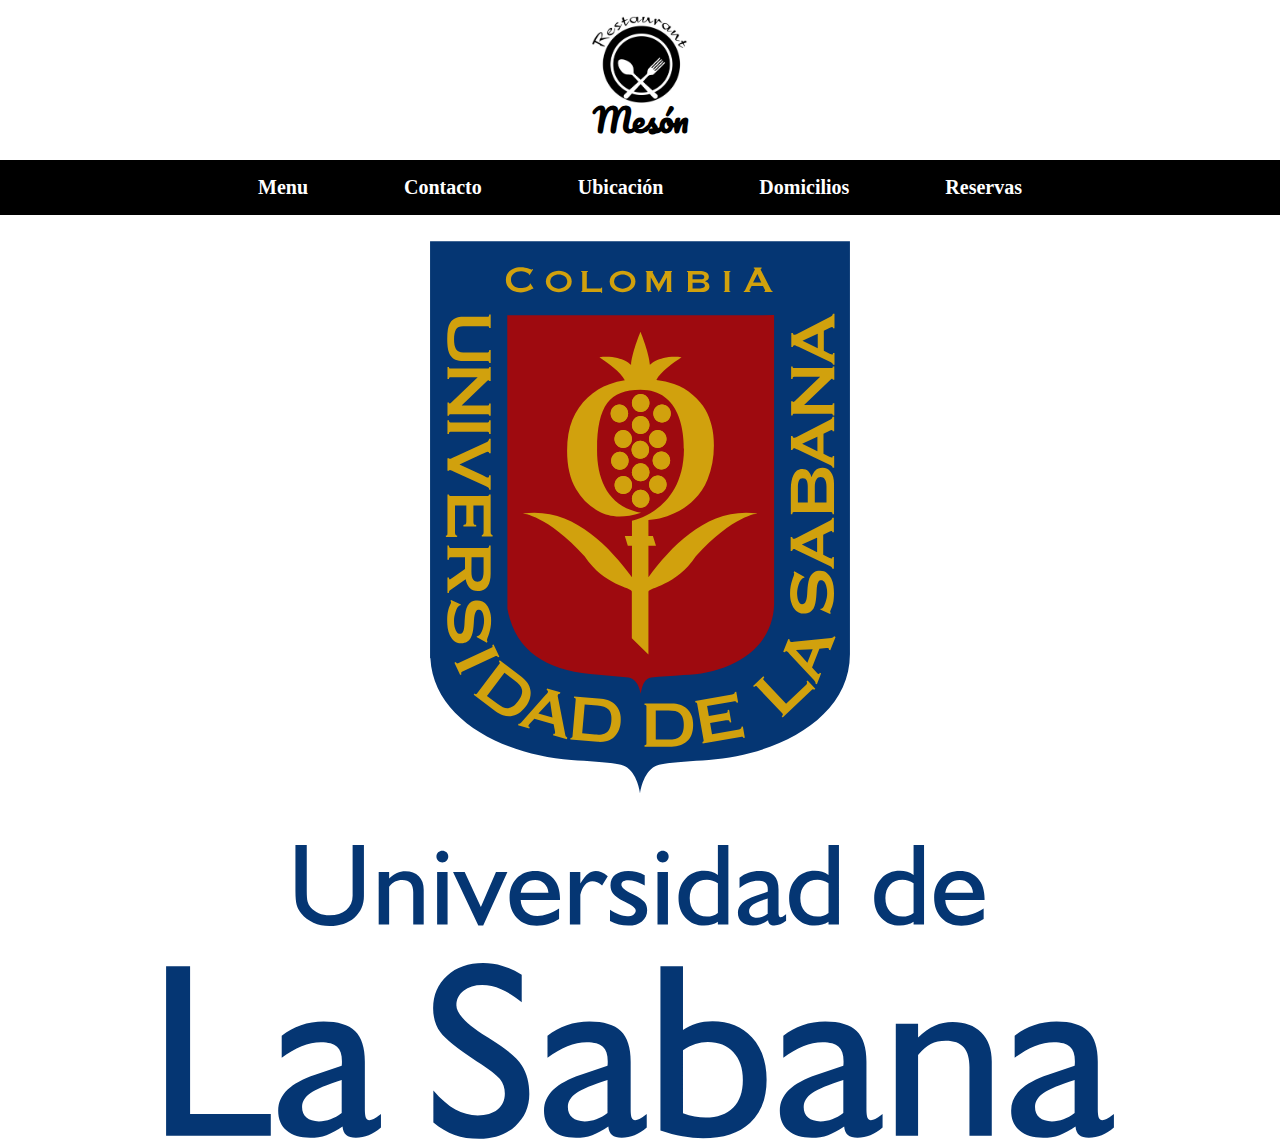
<file: Parcial/index.html>
<!DOCTYPE html>
<html>

<head>
  <meta charset="utf-8">
  <meta name="viewport" content="width=device-width, initial-scale=1">

  <link rel="stylesheet" href="estiloin.css">
  <meta charset="utf-8">
  <meta name="viewport" content="width=device-width, initial-scale=1">
  <link href="https://fonts.googleapis.com/css?family=Pacifico&display=swap" rel="stylesheet">
  <meta charset="utf-8" />
  <title>Mesón-UniSabana</title>


</head>

<body>
  <header>
    <div id="logo">


      <img src="consol.jpg" alt="consol">
      <h1>Mesón</h1>
    </div>
    <nav>
      <ul>
        <li><a href="menu.html">Menu</a></li>
        <li><a href="forcontacto.html">Contacto</a></li>
        <li><a href="ubicacion.html">Ubicación</a></li>
        <li><a href="domicilio.html">Domicilios</a></li>
        <li><a href="#">Reservas</a></li>
      </ul>
    </nav>
  </header>
  <main id="principal">
  </main>
</body>

</html>
</file>
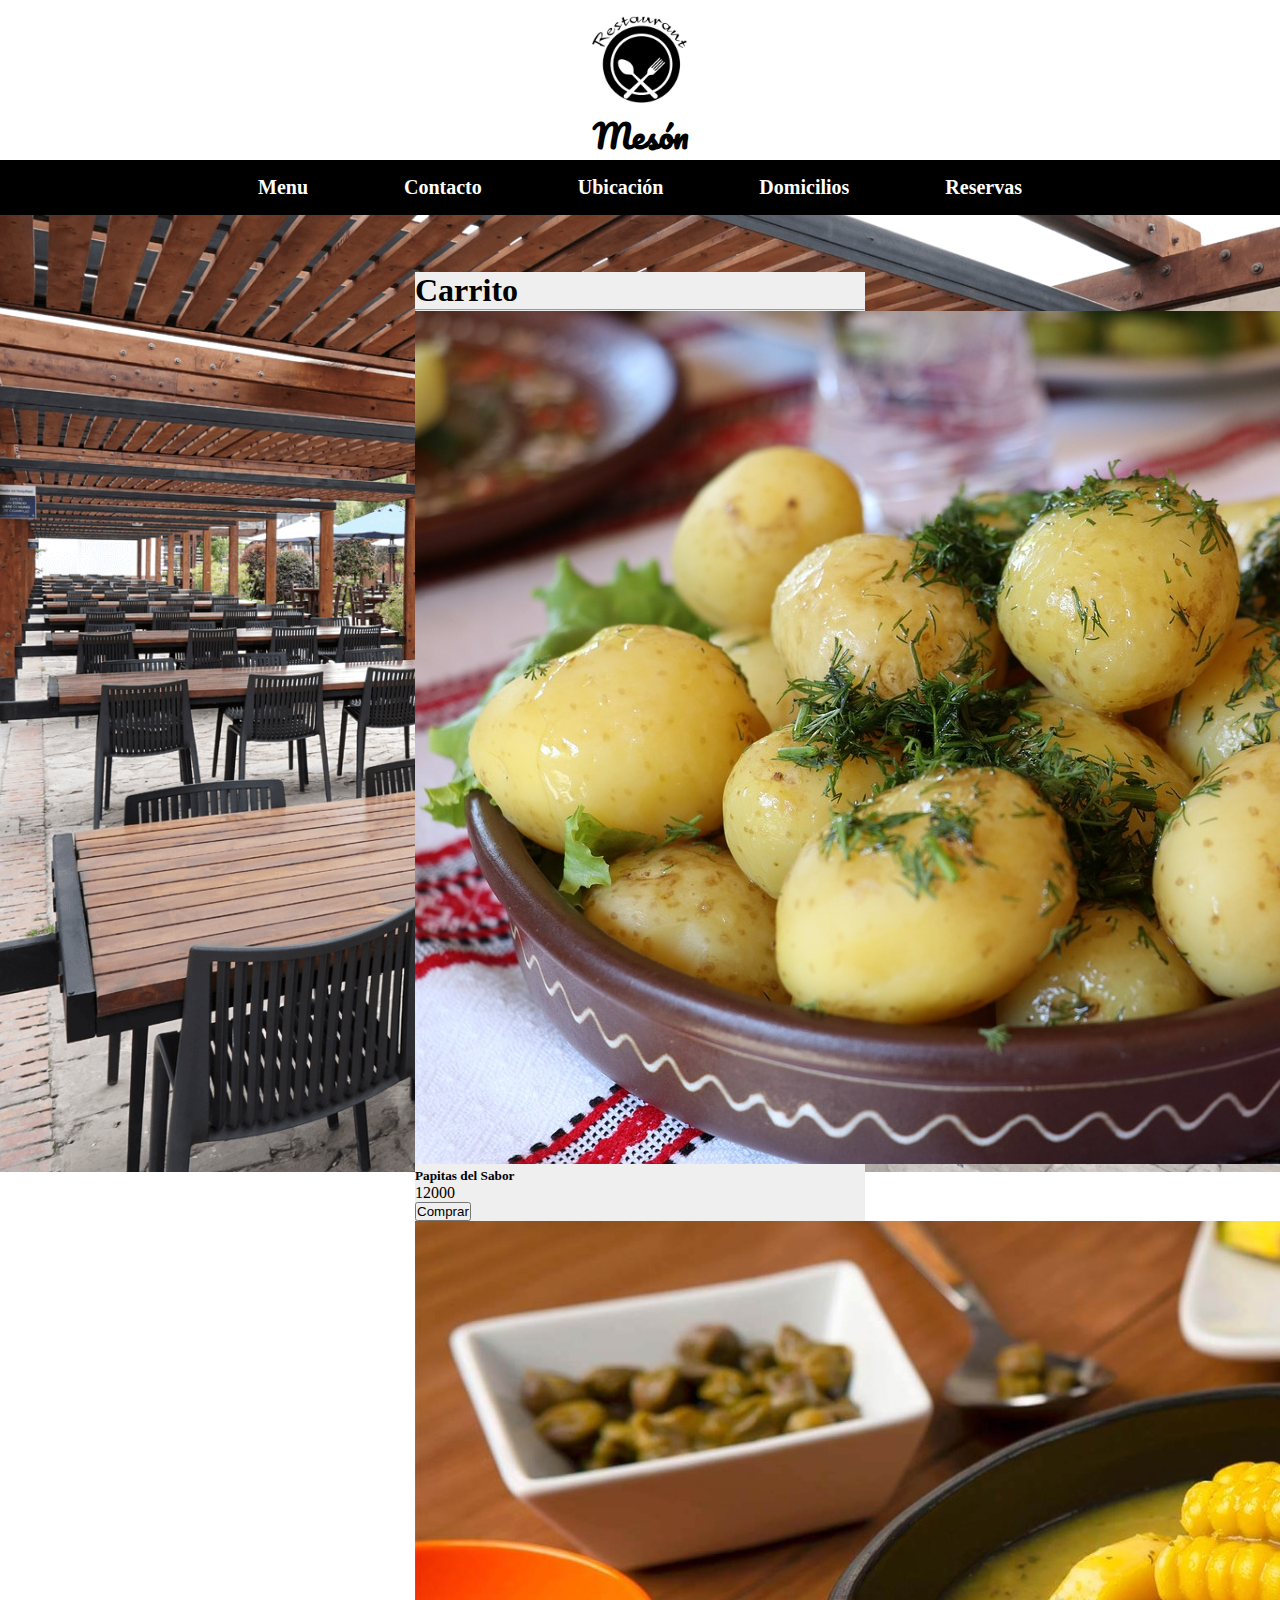
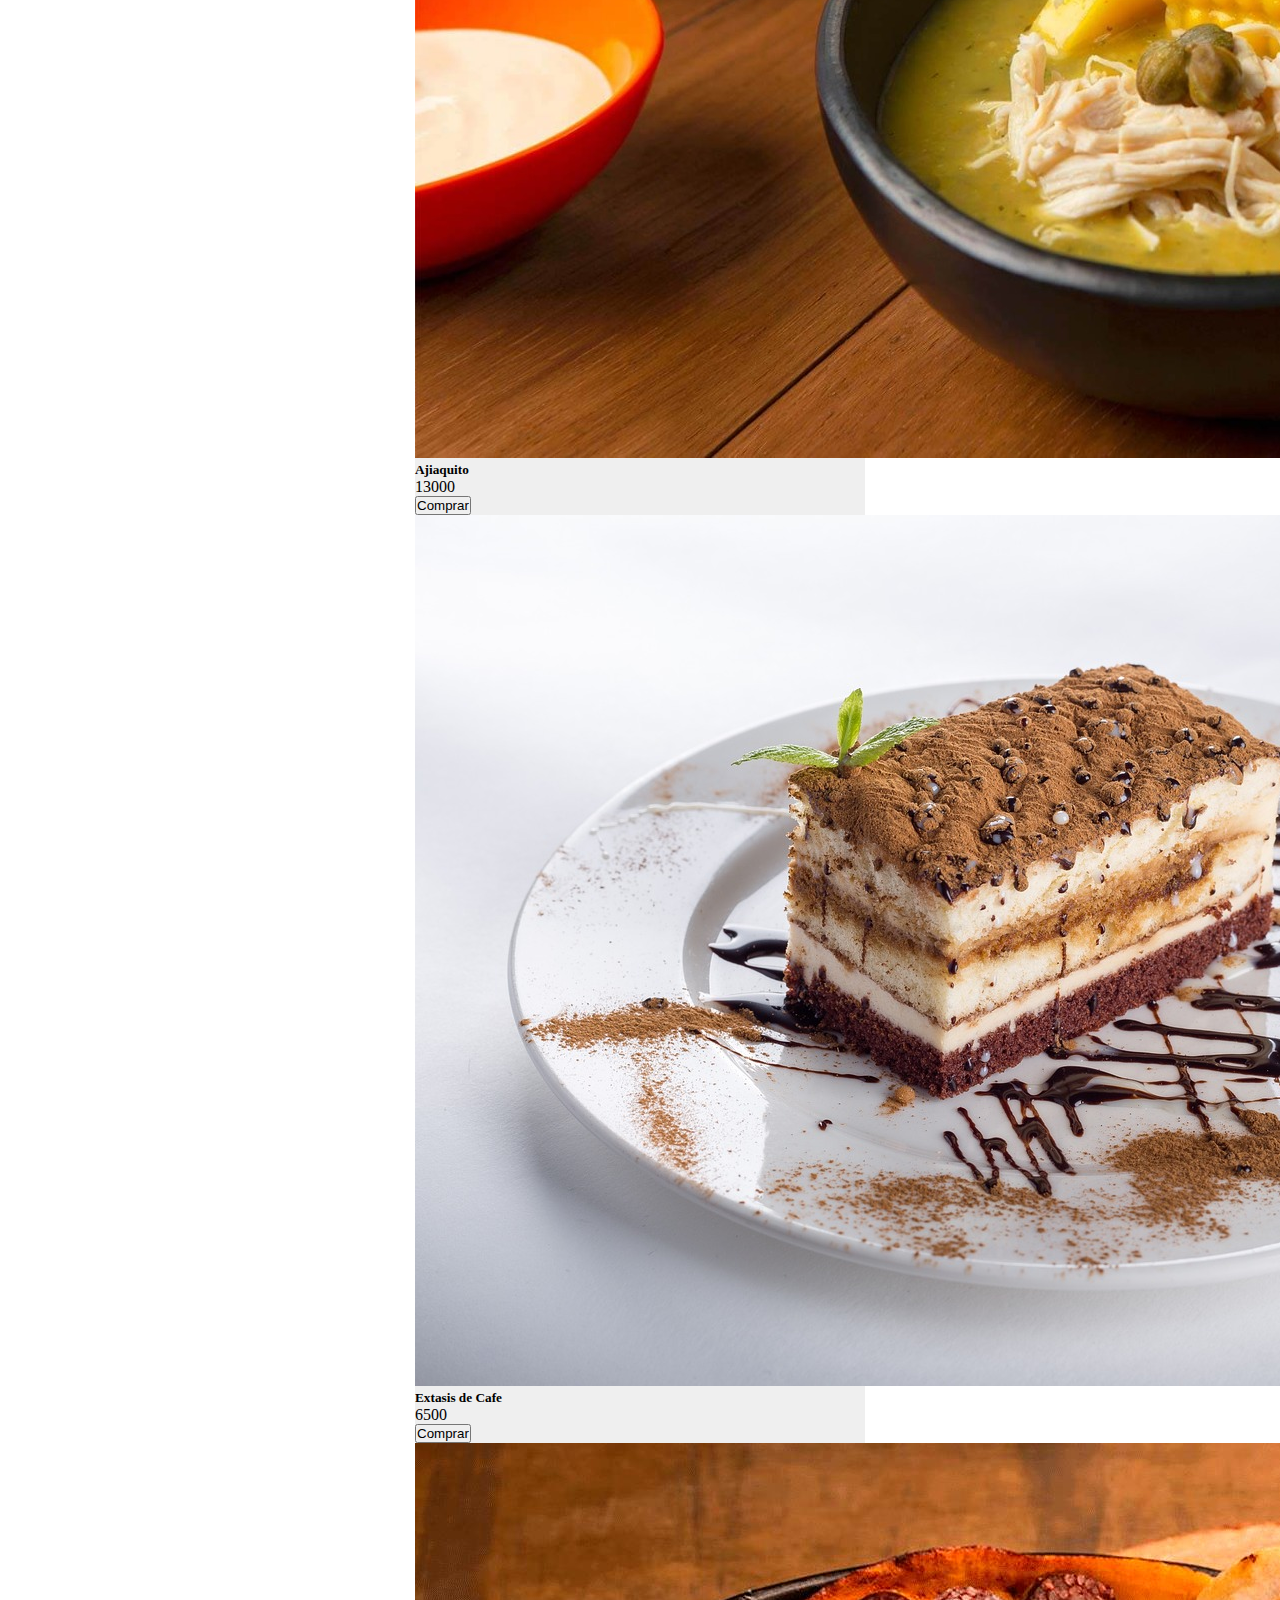
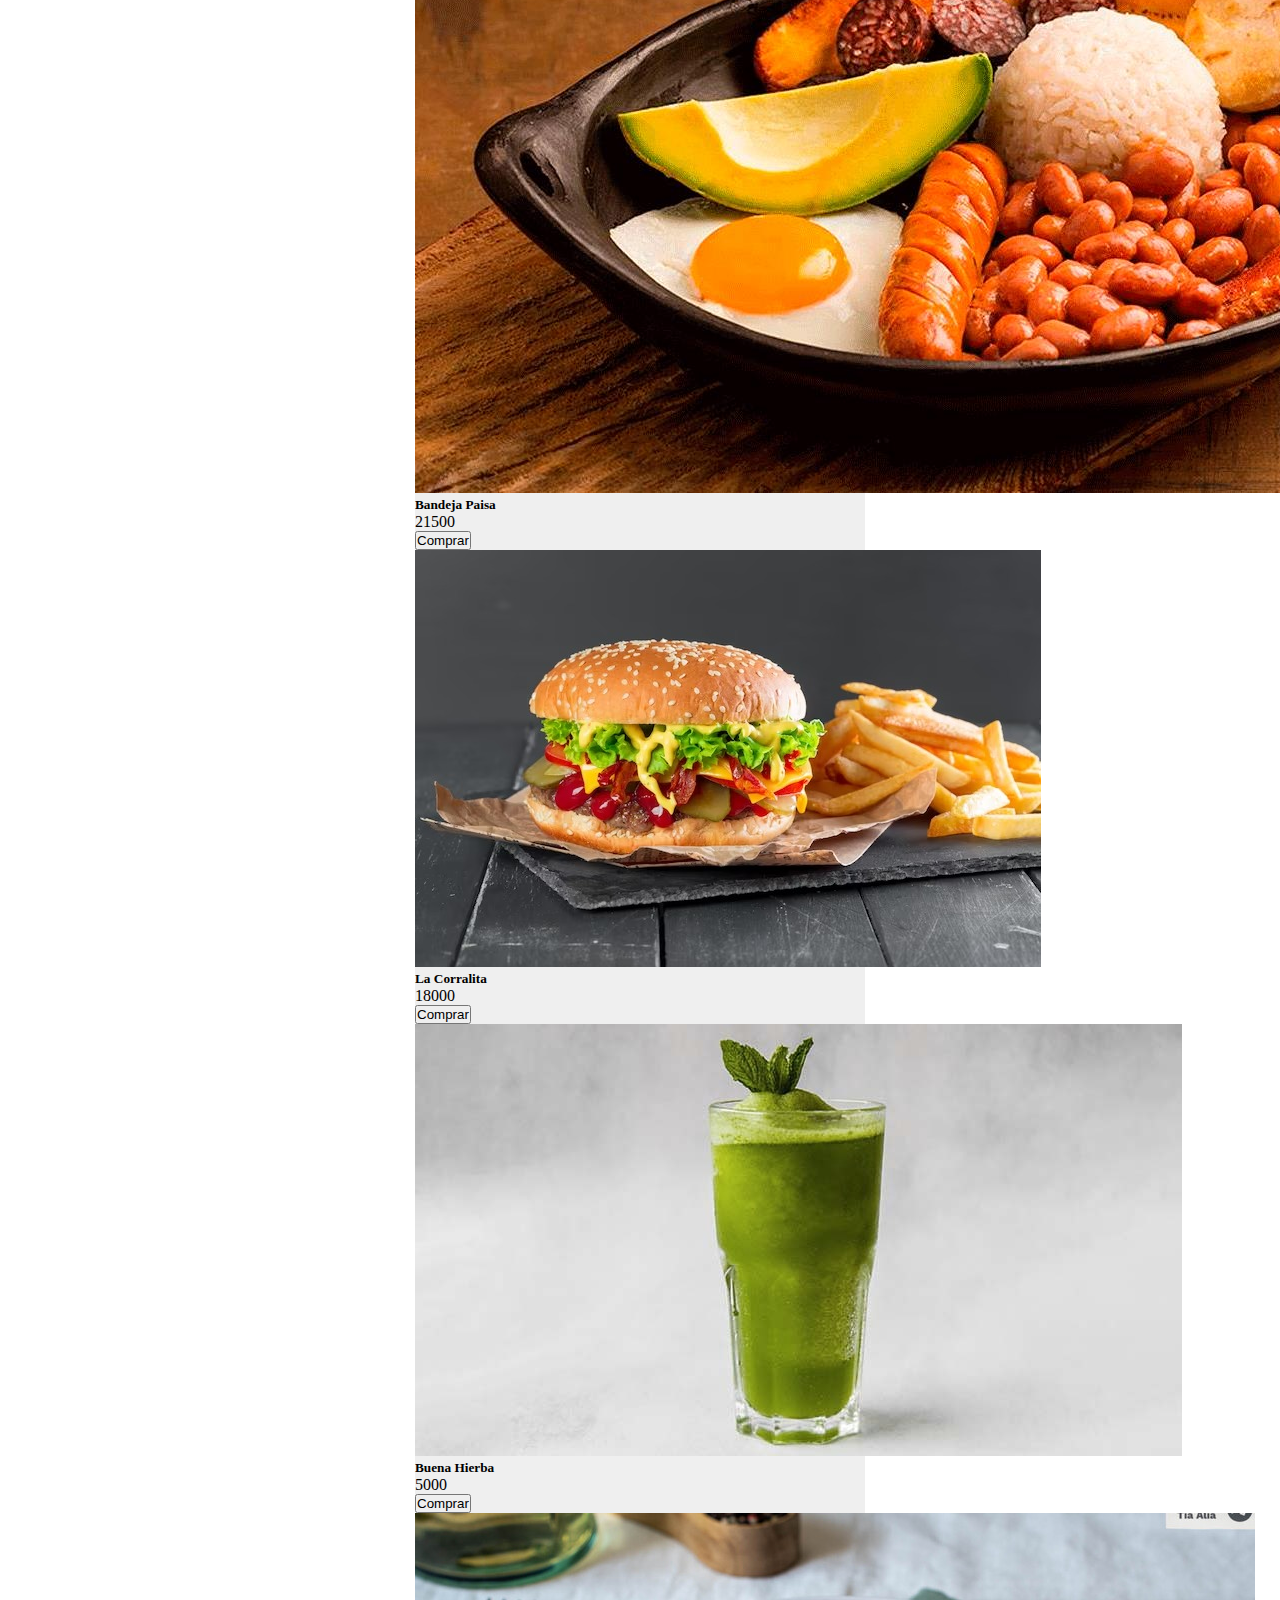
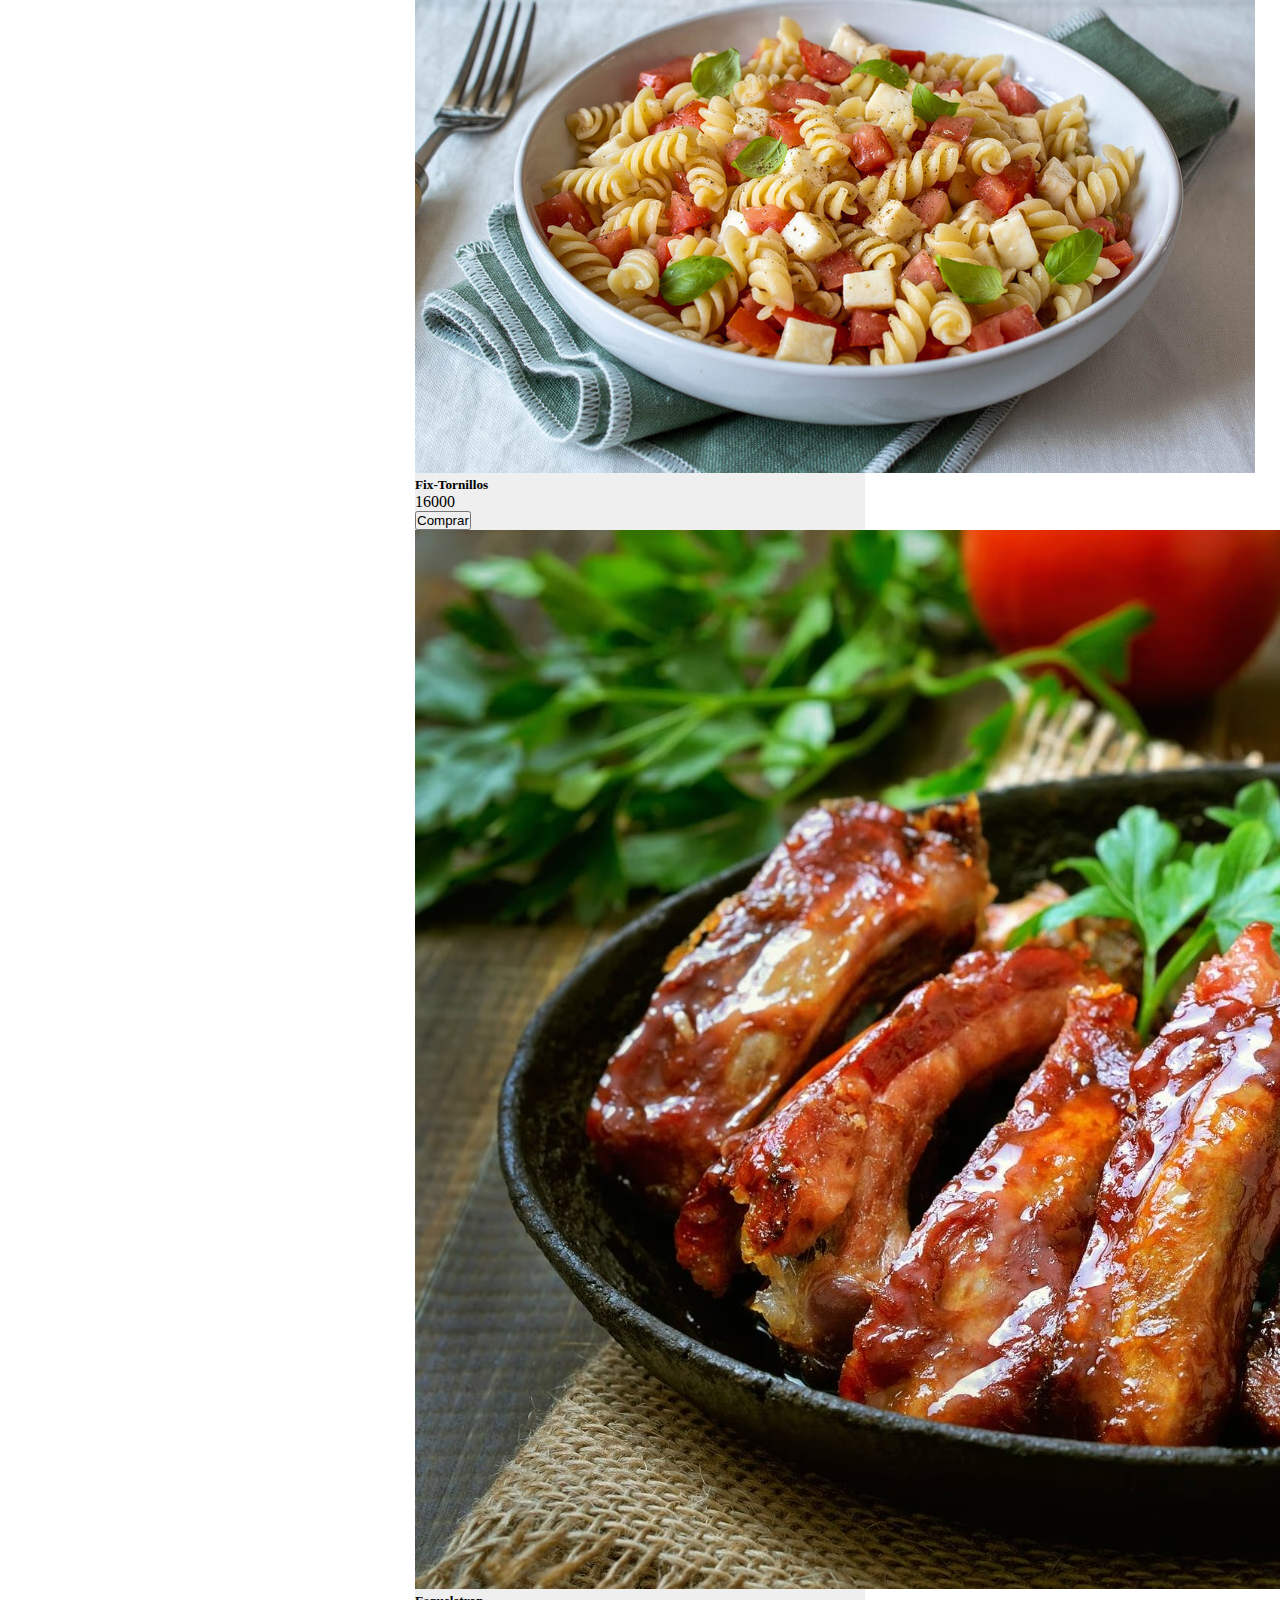
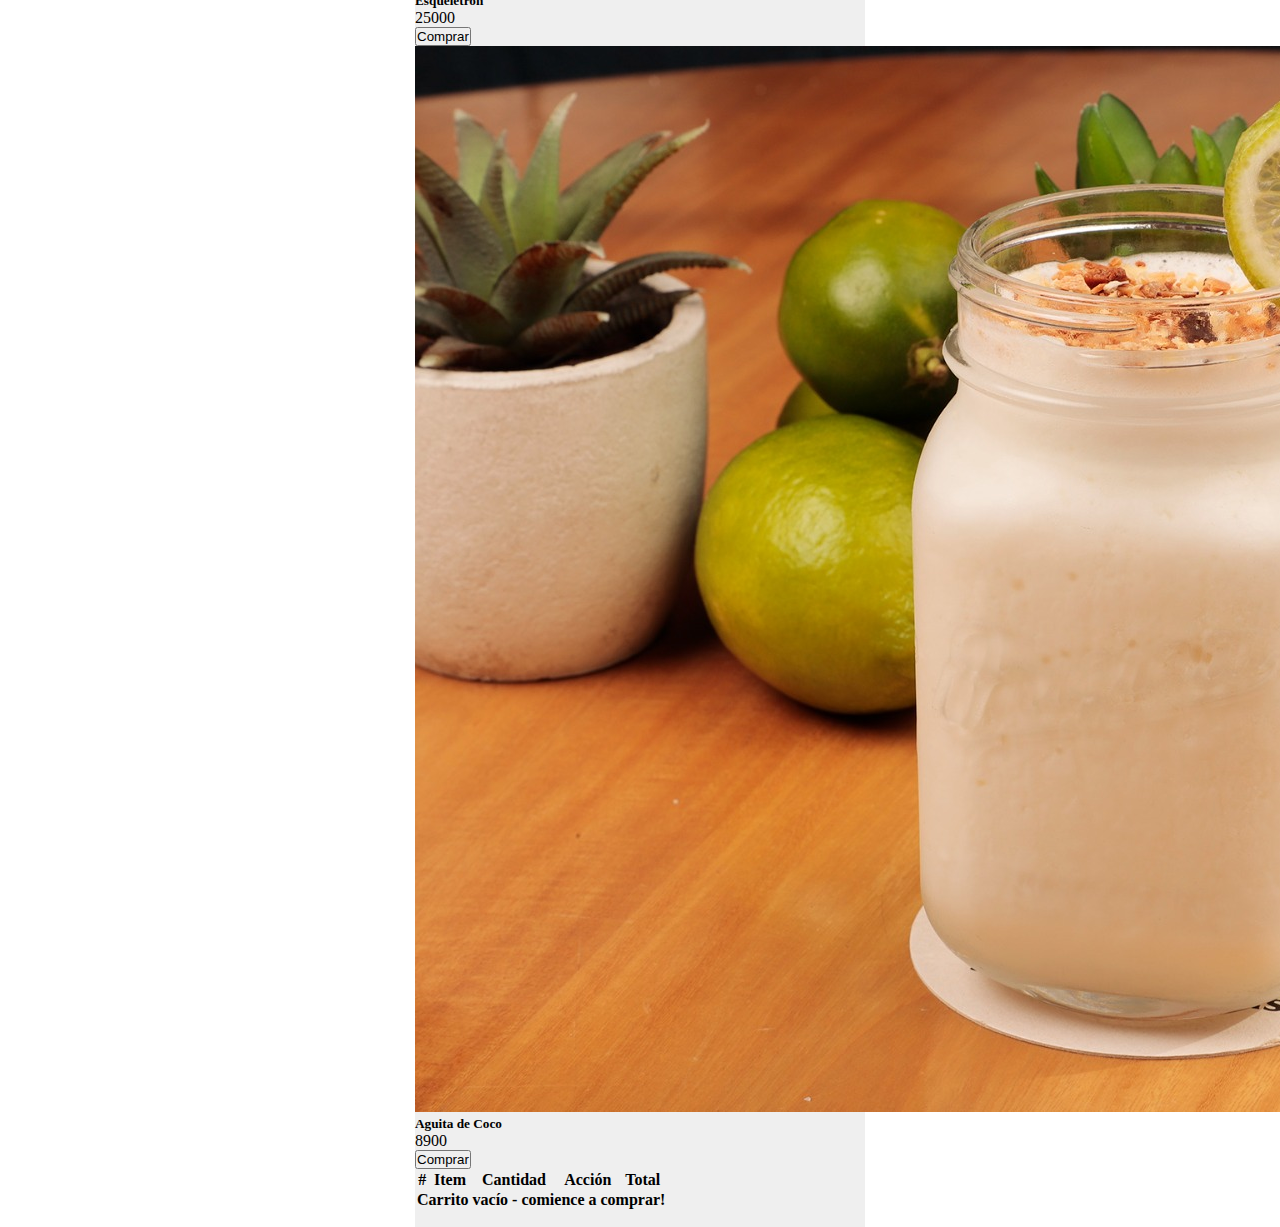
<file: Parcial/domicilio.html>
<!DOCTYPE html>
<html lang="en">

<head>
  <link rel=stylesheet href="estilofo.css">
  <link rel=stylesheet href="domicilio.css">
  <link href="https://fonts.googleapis.com/css?family=Lato:400,900" rel="stylesheet">
  <link href="https://fonts.googleapis.com/css?family=Pacifico&display=swap" rel="stylesheet">
  <link rel="stylesheet" href="estiloin.css">
  <meta name="viewport" content="width=device-width, initial-scale=1.0" charset="UTF-8">
  <link href="https://cdn.jsdelivr.net/npm/bootstrap@5.3.1/dist/css/bootstrap.min.css" rel="stylesheet"
    integrity="sha384-4bw+/aepP/YC94hEpVNVgiZdgIC5+VKNBQNGCHeKRQN+PtmoHDEXuppvnDJzQIu9" crossorigin="anonymous">
  <title>Carrito</title>
</head>

<body>



  <header>
    <a href="index.html">

      <div id="logo">
        <img src="consol.jpg" alt="consol">
        <h1>Mesón</h1>
    </a>
    </div>
    <nav>
      <ul>
        <li><a href="menu.html">Menu</a></li>
        <li><a href="forcontacto.html">Contacto</a></li>
        <li><a href="ubicacion.html">Ubicación</a></li>
        <li><a href="domicilio.html">Domicilios</a></li>
        <li><a href="#">Reservas</a></li>
      </ul>
    </nav>
  </header>
  <main>

    <div class="container">
      <h1>Carrito</h1>
      <hr>
      <table class="table">
        <thead>
          <tr>
            <th scope="col">#</th>
            <th scope="col">Item</th>
            <th scope="col">Cantidad</th>
            <th scope="col">Acción</th>
            <th scope="col">Total</th>
          </tr>
        </thead>
        <tbody id="items"></tbody>
        <tfoot>
          <tr id="footer">
          <th scope="row" colspan="5">Carrito vacío - comience a comprar!</th>
        </tr>

        <div class="row" id="cards"></div>
  </div>

  <template id="template-footer">
    <th scope="row" colspan="2">Total productos</th>
    <td>10</td>
    <td>
      <button class="btn btn-danger btn-sm" id="vaciar-carrito">
        Eliminar todo
      </button>
      <button onclick=carrito() class="btn btn-danger btn-sm" id="enviar-carrito">
        Enviar Carrito
      </button>      </button>
    </td>
    <td class="font-weight-bold">$ <span>5000</span></td>
  </template>
  
  <template id="template-carrito">
    <tr>
      <th scope="row">id</th>
      <td>Café</td>
      <td>1</td>
      <td>
        <button class="btn btn-info btn-sm">
          +
        </button>
        <button class="btn btn-danger btn-sm">
          -
        </button>
      </td>
      <td>$ <span>500</span></td>
    </tr>
  </template>
  
  <template id="template-card">
    <div class="col-12 mb-2 col-md-4">
      <div class="card">
        <img src="" alt="" class="card-img-top">
        <div class="card-body">
          <h5>Titulo</h5>
          <p>precio</p>
          <button class="btn btn-dark">Comprar</button>
        </div>
      </div>
    </div>
  </template>
  
  
</main>
  
  <script src="domi.js"></script>
</body>

</html>
</file>
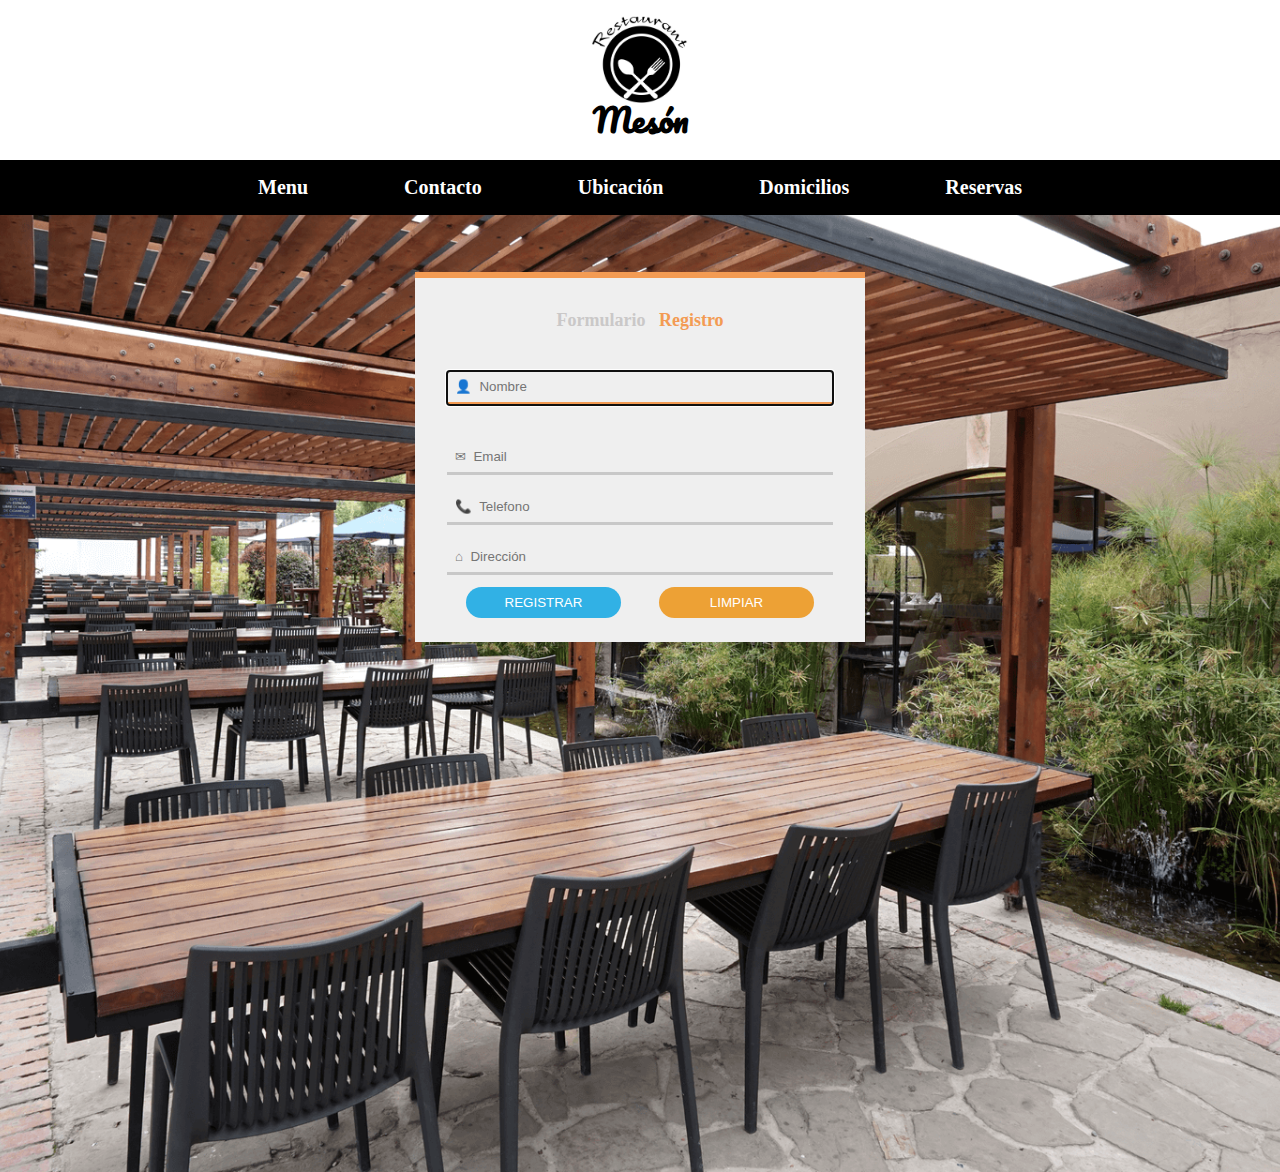
<file: Parcial/forcontacto.html>
<!DOCTYPE html>
<html lang="en">

<head>
  <meta charset="UTF-8">
  <meta name="viewport" content="width=device-width, initial-scale=1.0">
  <link rel=stylesheet href="estilofo.css">
  <link href="https://fonts.googleapis.com/css?family=Lato:400,900" rel="stylesheet">
  <meta charset="utf-8">
  <meta name="viewport" content="width=device-width, initial-scale=1">
  <link rel="stylesheet" href="estiloin.css">
  <meta charset="utf-8">
  <meta name="viewport" content="width=device-width, initial-scale=1">

  <link href="https://fonts.googleapis.com/css?family=Pacifico&display=swap" rel="stylesheet">
  <meta charset="utf-8" />
  <title>Formulario</title>

</head>

<body>
  <header>
    <a href="index.html">

      <div id="logo">
        <img src="consol.jpg" alt="consol">
        <h1>Mesón</h1>
    </a>
    </div>
    <nav>
      <ul>
        <li><a href="menu.html">Menu</a></li>
        <li><a href="forcontacto.html">Contacto</a></li>
        <li><a href="ubicacion.html">Ubicación</a></li>
        <li><a href="domicilio.html">Domicilios</a></li>
        <li><a href="#">Reservas</a></li>
      </ul>
    </nav>
  </header>
<main>

  <div class="container">
    <div class="form__top">
      <h2>Formulario &nbsp; <span> Registro</span></h2>
    </div>
    <form class="form__reg">
      <input class="input" type="text" placeholder="&#128100;  Nombre" required autofocus name="nombre">
      <input class="input" type="email" placeholder="&#9993;  Email" required name="email">
      <input class="input" type="text" placeholder="&#128222;  Telefono" required name="telefono">
      <input class="input" type="text" placeholder="&#8962;  Dirección" required name="direccion">
      <div class="btn__form">
        <input class="btn__submit" type="submit" value="REGISTRAR">
        <input class="btn__reset" type="reset" value="LIMPIAR">
      </div>
    </form>
  </div>
</main>
  <script src="contact.js"></script>
</body>

</html>
</file>
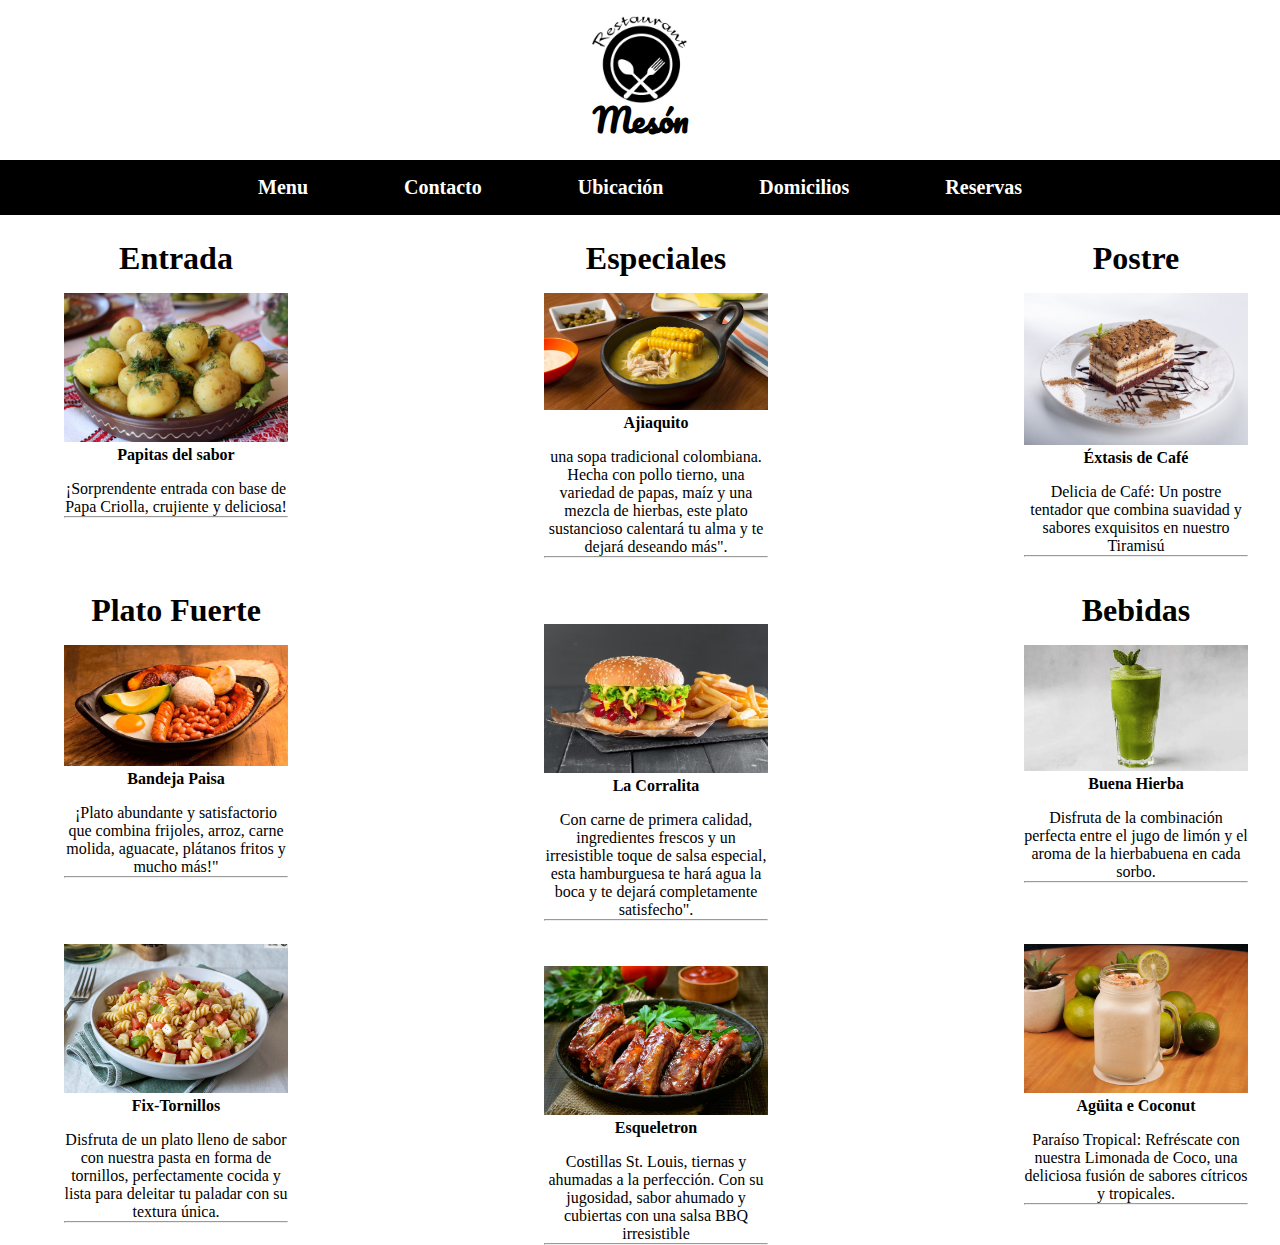
<file: Parcial/menu.html>
<!DOCTYPE html>
<html>

<head>
	<meta charset="utf-8">
	<meta name="viewport" content="width=device-width, initial-scale=1">
	<link rel="stylesheet" href="estiloin.css">
	<link rel="stylesheet" href="estilosmen.css">
	<meta charset="utf-8">
	<meta name="viewport" content="width=device-width, initial-scale=1">
	<title>Menu</title>
	<link href="https://fonts.googleapis.com/css?family=Pacifico&display=swap" rel="stylesheet">
	<meta charset="utf-8" />
</head>

<body>
	<header>
		<a href="index.html">
			<div id="logo">
				<img src="consol.jpg" alt="consol">
				<h1>Mesón</h1>
		</a>
		</div>
		<nav>
			<ul>
				<li><a href="menu.html">Menu</a></li>
                <li><a href="forcontacto.html">Contacto</a></li>
                <li><a href="ubicacion.html">Ubicación</a></li>
                <li><a href="domicilio.html">Domicilios</a></li>
                <li><a href="#">Reservas</a></li>
			</ul>
		</nav>
	</header>
	<main>

		<div class="contenedor-menu">
			<div class="pagina-izquierda">
				<div class="contenedor-lista">
					<div class="lista-uno">
						<h1>Entrada</h1>
						<img src="papitas.jpeg">
						<h4>Papitas del sabor</h4>
						<p>¡Sorprendente entrada con base de Papa Criolla, crujiente y deliciosa!</p>
						<hr>
					</div>
					<div class="lista-dos">
						<h1>Plato Fuerte</h1>
						<img src="Paisa.jpeg">
						<h4>Bandeja Paisa</h4>
						<p>¡Plato abundante y satisfactorio que combina frijoles, arroz, carne molida, aguacate,
							plátanos fritos y mucho más!"</p>
						<hr>
					</div>
					<div class="lista-tres">

						<img src="Tornillos.jpeg">
						<h4>Fix-Tornillos</h4>
						<p>Disfruta de un plato lleno de sabor con nuestra pasta en forma de tornillos, perfectamente
							cocida y lista para deleitar tu paladar con su textura única. </p>
						<hr>
					</div>
				</div>
			</div>

			<div class="pagina-central">
				<div class="contenedor-lista">
					<div class="lista-uno">
						<h1>Especiales</h1>
						<img src="ajiaco.jpeg">
						<h4>Ajiaquito</h4>
						<p> una sopa tradicional colombiana. Hecha con pollo tierno, una variedad de papas, maíz y una
							mezcla de hierbas, este plato sustancioso calentará tu alma y te dejará deseando más".</p>
						<hr>
					</div>
					<div class="lista-dos">
						<img src="hamburger.jpeg">
						<h4>La Corralita</h4>
						<p>Con carne de primera calidad, ingredientes frescos y un irresistible toque de salsa especial,
							esta hamburguesa te hará agua la boca y te dejará completamente satisfecho".</p>
						<hr>
					</div>
					<div class="lista-tres">
						<img src="Esqueleto.jpeg">
						<h4>Esqueletron</h4>
						<p>Costillas St. Louis, tiernas y ahumadas a la perfección. Con su jugosidad, sabor ahumado
							y cubiertas con una salsa BBQ irresistible</p>
						<hr>
					</div>
				</div>
			</div>
			<div class="pagina-derecha">
				<div class="contenedor-lista">
					<div class="lista-uno">
						<h1>Postre</h1>
						<img src="Tiramizuuuuuuuu.jpeg">
						<h4>Éxtasis de Café</h4>
						<p>Delicia de Café: Un postre tentador que combina suavidad y sabores exquisitos en nuestro
							Tiramisú</p>
						<hr>
					</div>
					<div class="lista-dos">
						<h1>Bebidas</h1>
						<img src="Yerba.jpeg">
						<h4>Buena Hierba</h4>
						<p> Disfruta de la combinación perfecta entre el jugo de limón y el aroma de la hierbabuena en
							cada sorbo.</p>
						<hr>
					</div>
					<div class="lista-tres">
						<img src="AguitaeCoco.jpeg">
						<h4> Agüita e Coconut</h4>
						<p>Paraíso Tropical: Refréscate con nuestra Limonada de Coco, una deliciosa fusión de sabores
							cítricos y tropicales.</p>
						<hr>
					</div>
				</div>
			</div>
	</main>
</body>

</html>
</file>
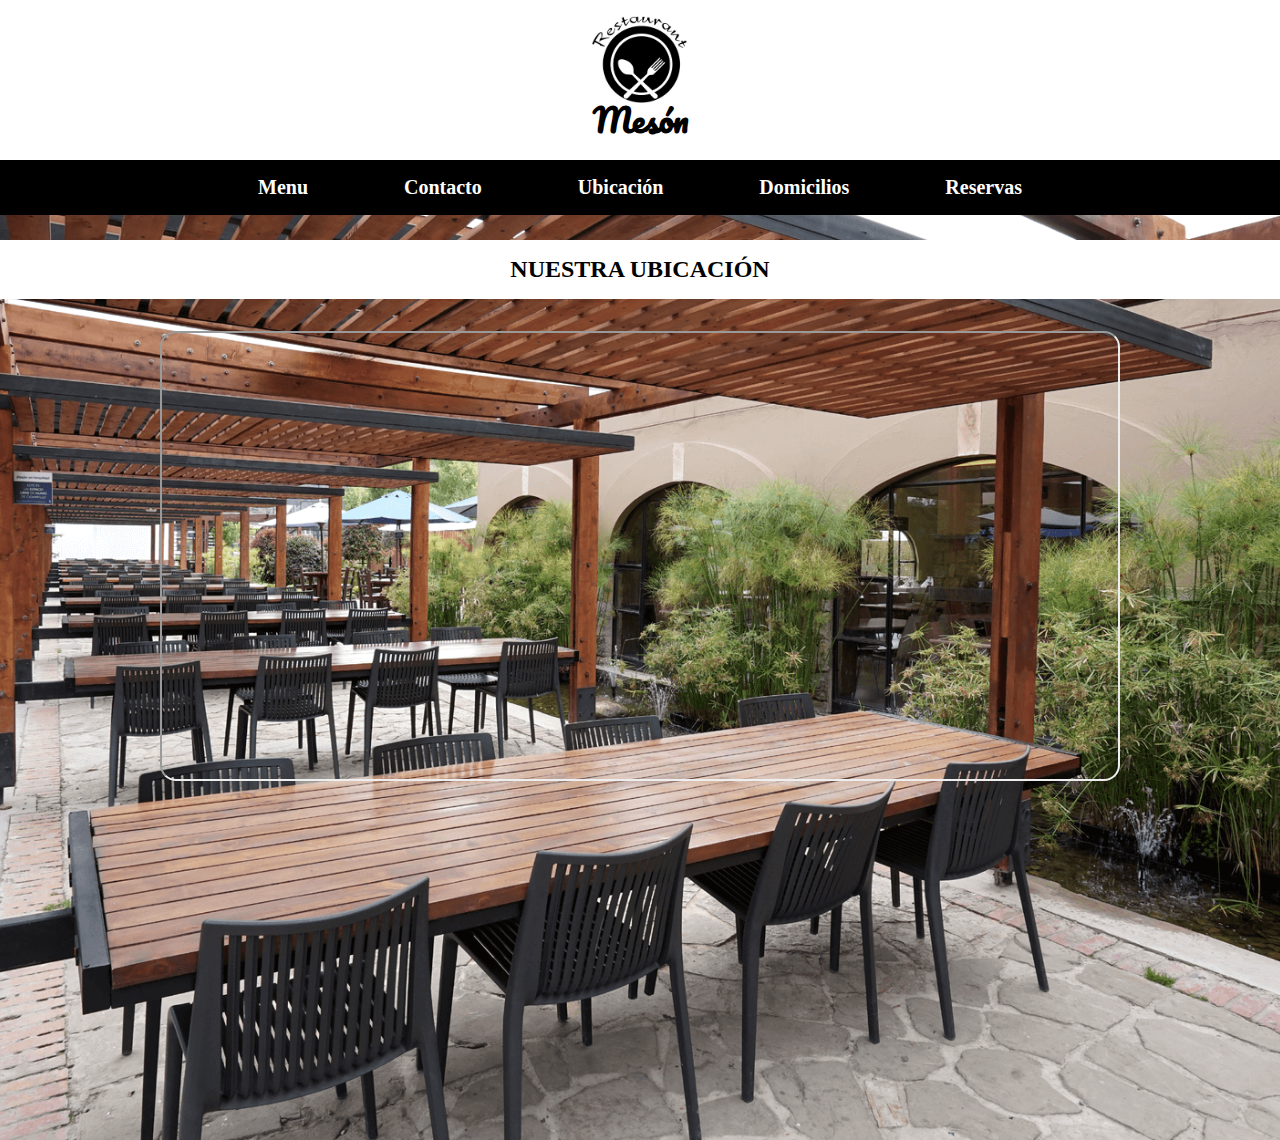
<file: Parcial/ubicacion.html>
<!DOCTYPE html>
<html>

<head>
  <meta charset="utf-8">
  <meta name="viewport" content="width=device-width, initial-scale=1">
  <meta charset="utf-8">
  <link rel=stylesheet href="estiloubi.css">

  <meta name="viewport" content="width=device-width, initial-scale=1">
  <link rel="stylesheet" href="estiloin.css">
  <meta charset="utf-8">
  <meta name="viewport" content="width=device-width, initial-scale=1">
  <link href="https://fonts.googleapis.com/css?family=Pacifico&display=swap" rel="stylesheet">
  <meta charset="utf-8" />
  <title>Ubicación</title>
</head>

<body>
  <header>
    <a href="index.html">

      <div id="logo">
        <img src="consol.jpg" alt="consol">
        <h1>Mesón</h1>
    </a>
    </div>
    <nav>
      <ul>
        <li><a href="menu.html">Menu</a></li>
        <li><a href="forcontacto.html">Contacto</a></li>
        <li><a href="ubicacion.html">Ubicación</a></li>
        <li><a href="domicilio.html">Domicilios</a></li>
        <li><a href="#">Reservas</a></li>
      </ul>
    </nav>
  </header>

  <main>
    <h2 class="ubicacion">NUESTRA UBICACIÓN</h2>

<div>

  <iframe
  src="https://www.google.com/maps/embed?pb=!1m18!1m12!1m3!1d3975.482054359824!2d-74.03613058765575!3d4.858578495096722!2m3!1f0!2f0!3f0!3m2!1i1024!2i768!4f13.1!3m3!1m2!1s0x8e3f874b97c01683%3A0xee5913f064ac4d53!2sMes%C3%B3n%20-%20Universidad%20de%20La%20Sabana!5e0!3m2!1ses!2sco!4v1692922645010!5m2!1ses!2sco"
  allowfullscreen="" loading="lazy" referrerpolicy="no-referrer-when-downgrade"></iframe>
</div>
  
  </main>
</body>

</html>
</file>
<file: Parcial/estiloin.css>
* {
  margin: 0;
  padding: 0;
  box-sizing: border-box;
}




#logo {
  margin: auto;
  height: 9rem;
  width: 320px;
  text-align: center;

}

#logo img {
  width: 30%;
  margin-top: 1rem;
  margin-bottom: -1rem;
}

#logo h1 {
  font-family: 'Pacifico', cursive;
  font-size: 2rem;
  border: 0;
}

nav {
  margin-top: 1rem;
  height: 3rem;
  background-color: #17181C;
  text-align: center;
}


nav ul {
  list-style: none;
  display: flex;
  flex-direction: row;
  justify-content: center;
  background-color: black;
  
}
@media (max-width: 600px) {
  nav ul {
    flex-direction: column;
    
  }
}

nav ul li {
  margin: 1rem;
}

nav ul li a {
  color: white;
  font-weight: bold;
  text-decoration: none;
  font-size: 20px;
  padding: 1rem 2rem;
}

nav ul li a:hover {
  background-color: #737991;
}
main{
  height: 100vh;
}
#principal {
  background-image: url(Logo_de_la_Universidad_de_La_Sabana.svg);
  background-repeat: no-repeat;
  background-position: top;
  margin-top: 2rem;
}
</file>
<file: Parcial/estilofo.css>
#logo img {
      width: 40%;
}

body {
      background-image: url(meson.png);
      background-repeat: no-repeat;
      background-position: top;
      background-size: cover;
}

header {
      background-color: white;
}

header a {
      text-decoration: none;
      color: black;
}

.container {
      max-width: 450px;
      height: auto;
      background-color: #EFEFEF;
      margin: 5% auto;
      padding-bottom: 1rem;

}

.form__top {
      width: 100%;
      text-align: center;
      padding: 2rem 0 1rem;
      border-top: solid .4rem #F39B53;
      margin-bottom: 1rem;
}

.form__top h2 {
      font-weight: bold;
      color: #CAC8C8;
      font-size: 18px;
}

h2 span {
      color: #F39B53;
}

.form__reg {
      padding: 0 2rem;
      display: flex;
      flex-direction: column;
      justify-content: center;
}

.btn__form {
      display: flex;
      justify-content: space-around;
      margin-top: 1rem;
}

.input,
.btn__submit,
.btn__reset {
      background-color: #EFEFEF;
      padding: .5rem;
      margin: .5rem 0;
      border: none;
      border-bottom: solid #C8C8C8 .2rem;
      transition: all .5s;
}
.input{
  transform: translateY(20px);
  transition: opacity 0.5s, transform 0.5s;
}
.input:focus {
      border-bottom: solid #F39B53 .2rem;
      opacity: 1;
        transform: translateY(0);
}

.btn__submit,
.btn__reset {
      border-radius: 15rem;
      width: 40%;
      border-bottom: none;
      background-color: #31B1E5;
      color: white;
}

.btn__reset {
      background-color: #EDA135;
}

.btn__submit:hover {
      background-color: #;
      color: black;
      border: none;
      padding: 10px 0px;
      cursor: pointer;
      transition: background-color 0.3s, color 0.3s, font-weight 0.3s;
      background-color: #31B1E5;
      color: black;
      font-weight: bold;
}

.btn__reset:hover {
      background-color: #;
        color: black;
        border: none;
        padding: 10px 0px;
        cursor: pointer;
        transition: background-color 0.3s, color 0.3s, font-weight 0.3s;
        background-color: #FA9535;
        color: black;
        font-weight: bold;
}
@media (max-width: 600px) {
      main {
        margin-top: 18rem;
      }
    
    
    }
</file>
<file: Parcial/domicilio.css>
header h1{
        margin-top: 1rem;
    }
      
      @media (max-width: 600px) {
            main {
              margin-top: 18rem;
            }
          }
</file>
<file: Parcial/estilosmen.css>
* {
	padding: 0;
	margin: 0;
	box-sizing: border-box;
	
}

header a {
	text-decoration: none;
	color: black;
}

.contenedor-menu {
	    width: 100%;
        height: 100%;
        background: none;
        display: flex;
        flex-direction: row;
        font-family: 'Lemonada', cursive;
        justify-content: space-between;
        flex-wrap: wrap;
}

.pagina-izquierda,
.pagina-central,
.pagina-derecha {
	padding: 0;
	width: 15%;
	height: 100%;
	background: none;
	margin: 2rem 4rem;
}
.pagina-central .lista-dos img{
	margin-top: 2rem;
}
h1, h4{
	text-align: center;
	margin-bottom: 1rem;
}
.pagina-central .lista-tres img{
	margin-top: 1.4rem;
}
.contenedor-lista {
	width: 14rem;
}

.lista-uno,
.lista-dos,
.lista-tres {
    width: 100%;
    height: 12rem;
	margin-bottom: 10rem;
	text-align: center;
}
.contenedor-menu img{
	width: 14rem;
}
@media (max-width: 600px) {
	main {
	  margin-top: 12rem;
	}
	.contenedor-menu{
		justify-content: center;
		display: flex;
		flex-direction: column;
	}
	.contenedor-lista{
		margin-left: 100%;
	}
  
  }
</file>
<file: Parcial/estiloubi.css>
html {
  width: 100%;
  min-height: 100vh;
}

body {
  background-color: #9AD1ED;
  background-image: url(meson.png);
  background-repeat: no-repeat;
  background-position: top;
  background-size: cover;
  width: 100%;
  min-height: 100vh;
}

header {
  background-color: white;
}

.ubicacion {
  background-color: white;
  padding: 1rem;
}

iframe {
  border-radius: 1rem;
  width: 75vw;
  height: 100%;
}

main div {
  display: flex;
  flex-direction: row;
  justify-content: center;
  height: 450px;
  margin-bottom: 2rem;
}

header a {
  text-decoration: none;
  color: black;
}

h2 {
  margin: 2rem 0;
  display: flex;
  flex-direction: row;
  justify-content: center;
}

@media (max-width: 600px) {
  main {
    margin-top: 12rem;
  }


}
</file>
